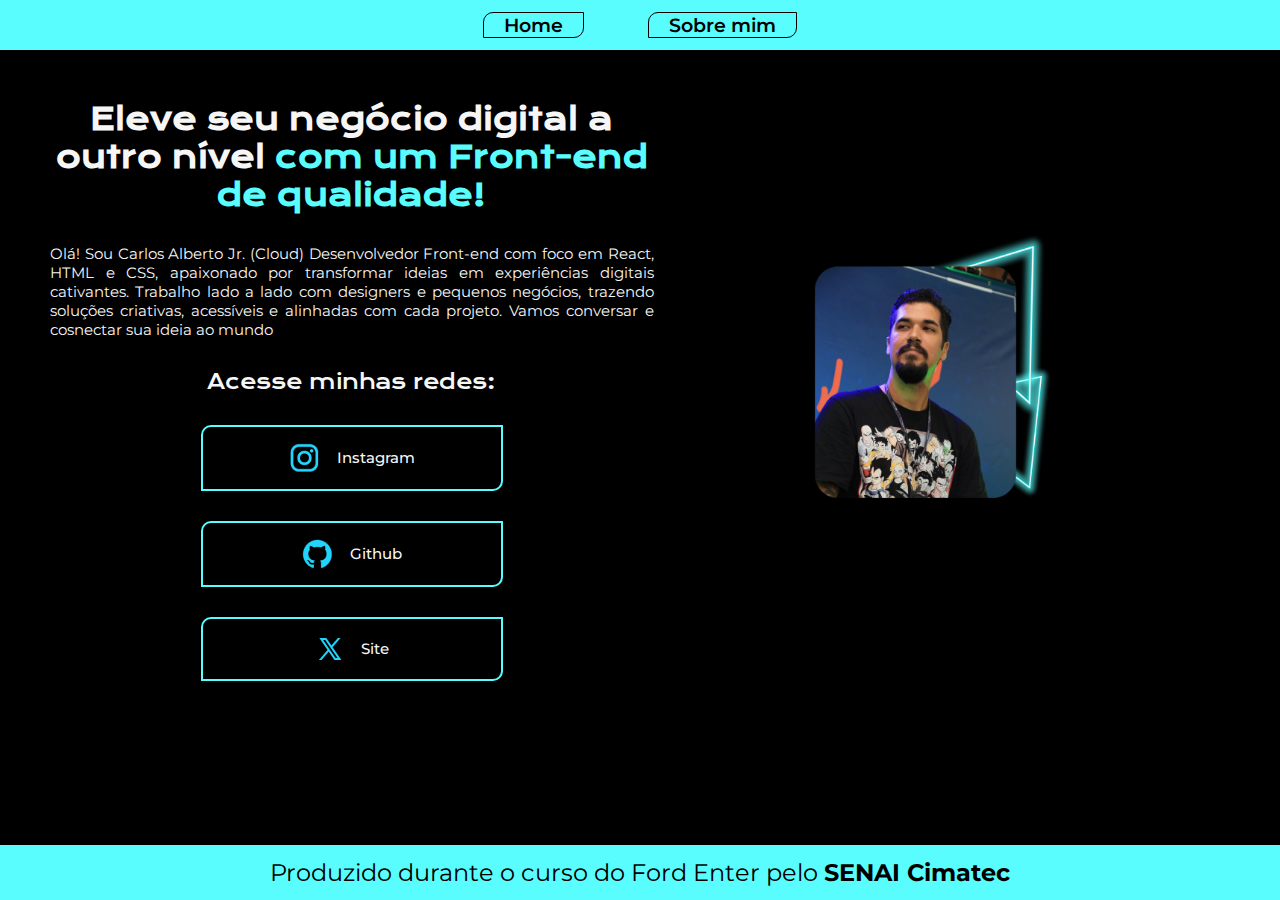
<file: index.html>
<!DOCTYPE html>
<html lang="pt-br">
  <head>
    <meta charset="UTF-8" />
    <meta name="viewport" content="width=device-width, initial-scale=1.0" />
    <title>Portfolio</title>
    <link rel="stylesheet" href="./style/style.css" />
  </head>
  <body>
    <header>
      <div class="menu">
        <nav>
          <a href="#">Home</a>
          <a href="./about.html">Sobre mim</a>
        </nav>
      </div>
    </header>
    <main>
      <div class="apresentacao">
        <section class="apresentacaoConteudo">
          <h1>
            Eleve seu negócio digital a outro nível
            <strong class="tituloDestaque">
              com um Front-end de qualidade!</strong
            >
          </h1>
          <p>
            Olá! Sou Carlos Alberto Jr. (Cloud) Desenvolvedor Front-end com foco
            em React, HTML e CSS, apaixonado por transformar ideias em
            experiências digitais cativantes. Trabalho lado a lado com designers
            e pequenos negócios, trazendo soluções criativas, acessíveis e
            alinhadas com cada projeto. Vamos conversar e cosnectar sua ideia ao
            mundo
          </p>
          <div class="redes">
            <h2>Acesse minhas redes:</h2>
            <a href="https://www.instagram.com/cosnection">
              <img src="./img/instagram.png" alt="">Instagram</a>
            <a href="https://github.com/CarlosAlbertoJunior">
              <img src="./img/github.png" alt="">Github</a>
            <a href="https://www.cosnection.com.br">
              <img src="./img/twitter-novo.png" alt="">Site</a>
          </div>
        </section>
        <div class="image">
          <img src="./img/Imagem.png" alt="Foto da Cloud Apresentando" />
        </div>
      </div>
    </main>
    <footer>
      <p>Produzido durante o curso do Ford Enter pelo <strong>SENAI Cimatec</strong></p>
    </footer>
  </body>
</html>
</file>
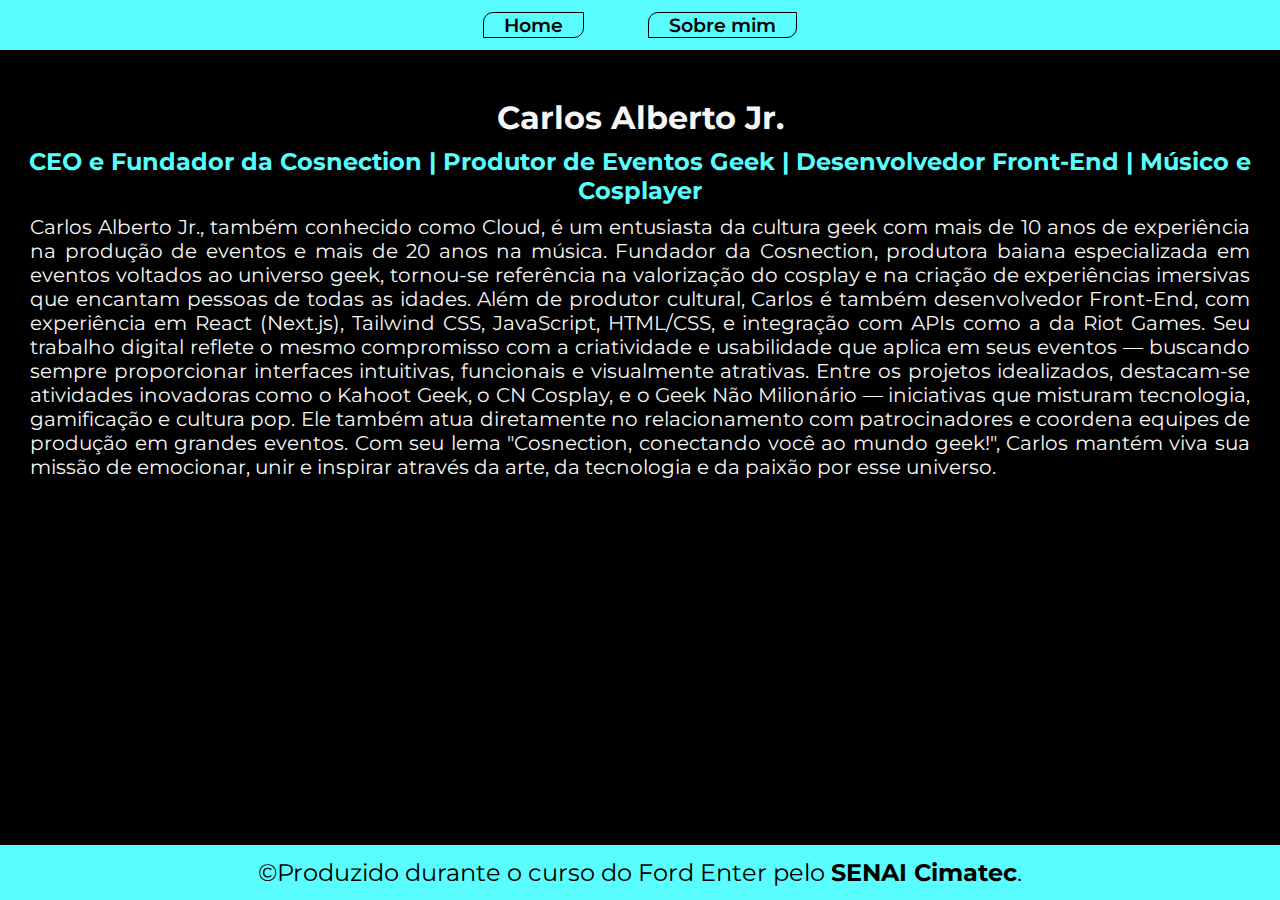
<file: about.html>
<!DOCTYPE html>
<html lang="pt-br">
  <head>
    <meta charset="UTF-8" />
    <meta name="viewport" content="width=device-width, initial-scale=1.0" />
    <title>Portfolio</title>
    <link rel="stylesheet" href="./style/style.css" />
  </head>
  <body>
    <header>
      <div class="menu">
        <nav>
          <a href="./index.html">Home</a>
          <a href="#">Sobre mim</a>
        </nav>
      </div>
    </header>
    <main>
      <div class="sobremim">
        <h1>Carlos Alberto Jr.</h1>
        <h2>
          CEO e Fundador da Cosnection | Produtor de Eventos Geek |
          Desenvolvedor Front-End | Músico e Cosplayer
        </h2>
        <p>
          Carlos Alberto Jr., também conhecido como Cloud, é um entusiasta da
          cultura geek com mais de 10 anos de experiência na produção de eventos
          e mais de 20 anos na música. Fundador da Cosnection, produtora baiana
          especializada em eventos voltados ao universo geek, tornou-se
          referência na valorização do cosplay e na criação de experiências
          imersivas que encantam pessoas de todas as idades. Além de produtor
          cultural, Carlos é também desenvolvedor Front-End, com experiência em
          React (Next.js), Tailwind CSS, JavaScript, HTML/CSS, e integração com
          APIs como a da Riot Games. Seu trabalho digital reflete o mesmo
          compromisso com a criatividade e usabilidade que aplica em seus
          eventos — buscando sempre proporcionar interfaces intuitivas,
          funcionais e visualmente atrativas. Entre os projetos idealizados,
          destacam-se atividades inovadoras como o Kahoot Geek, o CN Cosplay, e
          o Geek Não Milionário — iniciativas que misturam tecnologia,
          gamificação e cultura pop. Ele também atua diretamente no
          relacionamento com patrocinadores e coordena equipes de produção em
          grandes eventos. Com seu lema "Cosnection, conectando você ao mundo
          geek!", Carlos mantém viva sua missão de emocionar, unir e inspirar
          através da arte, da tecnologia e da paixão por esse universo.
        </p>
      </div>
    </main>
    <footer>
      <p>
        &copy;Produzido durante o curso do Ford Enter pelo
        <strong>SENAI Cimatec</strong>.
      </p>
    </footer>
  </body>
</html>
</file>
<file: style/style.css>
@import url("https://fonts.googleapis.com/css2?family=Krona+One&family=Montserrat:ital,wght@0,100..900;1,100..900&display=swap");
:root {
  --cor-principal: #000000;
  --cor-segundaria: #f6f6f6;
  --cor-hover: #088585;
  --cor-quartenaria: #59fdfd;
  --font-pricipal: "Montserrat", sans-serif;
  --font-secundaria: "Krona One", sans-serif;
}
* {
  margin: 0;
  padding: 0;
  box-sizing: border-box;
}

html,
body {
  height: 100%;
  display: flex;
  background-color: var(--cor-principal);
  color: var(--cor-segundaria);
  flex-direction: column;
}
header {
  background-color: var(--cor-quartenaria);
  padding: 1%;
}
nav {
  text-align: center;
}

nav a {
  font-family: var(--font-pricipal);
  font-size: 1.2rem;
  font-weight: 600;
  text-decoration: none;
  margin: 0 30px;
  color: var(--cor-principal);
  padding: 0 20px;
  border: 1px solid var(--cor-principal);
  border-radius: 10px 0;
}
nav a:hover {
  background-color: var(--cor-hover);
}
main {
  flex: 1;
}
.tituloDestaque {
  color: var(--cor-quartenaria);
}
.apresentacao {
  display: flex;
  align-items: center;
  justify-content: space-between;
}
.apresentacaoConteudo {
  width: 90%;
  display: flex;
  flex-direction: column;
  text-align: center;
  gap: 30px;
  margin: 50px;
}

.apresentacaoConteudo h1 {
  font-size: 1.875rem;
  font-family: var(--font-secundaria);
}
.apresentacaoConteudo p {
  font-size: 0.938rem;
  font-family: var(--font-pricipal);
  text-align: justify;
}
.redes {
  display: flex;
  flex-direction: column;
  justify-content: space-around;
  align-items: center;
  gap: 30px;
}
.redes h2 {
  font-family: var(--font-secundaria);
  font-weight: 400;
  font-size: 1.25rem;
}
.redes a {
  display: flex;
  align-items: center;
  justify-content: center;
  gap: 16px;
  width: 50%;
  border: 2px solid var(--cor-quartenaria);
  border-radius: 10px 0;
  font-size: 0.938rem;
  font-family: var(--font-pricipal);
  font-weight: 500;
  text-align: center;
  text-decoration: none;
  padding: 15px 0;
  color: var(--cor-segundaria);
}
.redes a:hover {
  background-color: #272727;
  color: var(--cor-quartenaria);
  font-size: 1.063rem;
}
.image img {
  width: 70%;
  margin: 10px;
}
/* SOBRE  */
.sobremim {
  text-align: center;
}
.sobremim h1 {
  color: var(--cor-segundaria);
  font-family: var(--font-pricipal);
  margin: 10px 0;
  padding-top: 3%;
}
.sobremim h2 {
  color: var(--cor-quartenaria);
  font-family: var(--font-pricipal);
}
.sobremim p {
  font-family: var(--font-pricipal);
  text-align: justify;
  margin: 10px 30px;
  font-size: 1.25rem;
  color: var(--cor-segundaria);
}
footer {
  background-color: var(--cor-quartenaria);
  padding: 1%;
  width: 100%;
}
footer p {
  color: var(--cor-principal);
  text-align: center;
  font-weight: 400;
  font-family: var(--font-pricipal);
  font-size: 1.5rem;
}
@media (max-width: 1200px) {
   .menu nav a {
    font-size: 70%;
  }
  .apresentacao {
    flex-direction: column-reverse;
    text-align: center;
  }
  .apresentacaoConteudo h1, p {
    font-size: 1.05rem;
  }
  .sobremim {
    margin: 1%;
  }
  .sobremim h1{
    font-size: 1.30rem;
  }
  .sobremim h2 {
    font-size: 1rem;
  }

  .sobremim p {
    font-size: 1rem;
  }
 
  footer p {
    font-size: 1rem;
  }


}
</file>
